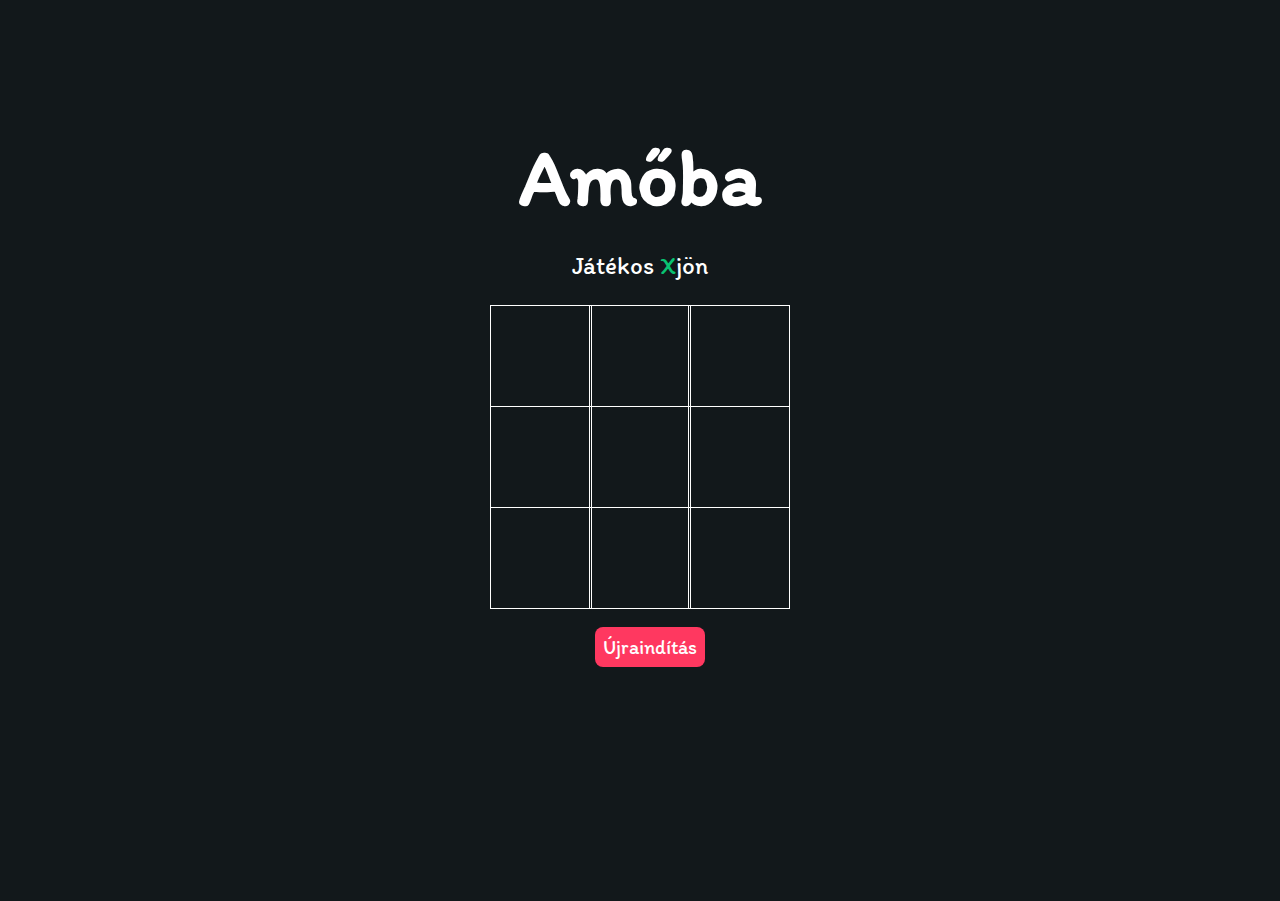
<file: amoba.html>
<html lang="en">
<head>
    <meta charset="UTF-8">
    <meta http-equiv="X-UA-Compatible" content="IE=edge">
    <meta name="viewport" content="width=device-width, initial-scale=1.0">
    <link rel="stylesheet" href="amoba.css">
    <link rel="preconnect" href="https://fonts.gstatic.com">
    <link href="https://fonts.googleapis.com/css2?family=Itim&display=swap" rel="stylesheet">
    <script src="amoba.js"></script>
    <title>Amőba</title>
</head>
<body>
    <main class="hatter">
        <section class="title">
            <h1>Amőba</h1>
        </section>
        <section class="display">
            Játékos <span class="display-player playerX">X</span>jön
        </section>
        <section class="container">
            <div class="tile"></div>
            <div class="tile"></div>
            <div class="tile"></div>
            <div class="tile"></div>
            <div class="tile"></div>
            <div class="tile"></div>
            <div class="tile"></div>
            <div class="tile"></div>
            <div class="tile"></div>
        </section>
        <section class="display announcer hide"></section>
        <section class="controls">
            <button id="reset">Újraindítás</button>
        </section>
    </main>
</body>
</html>
</file>
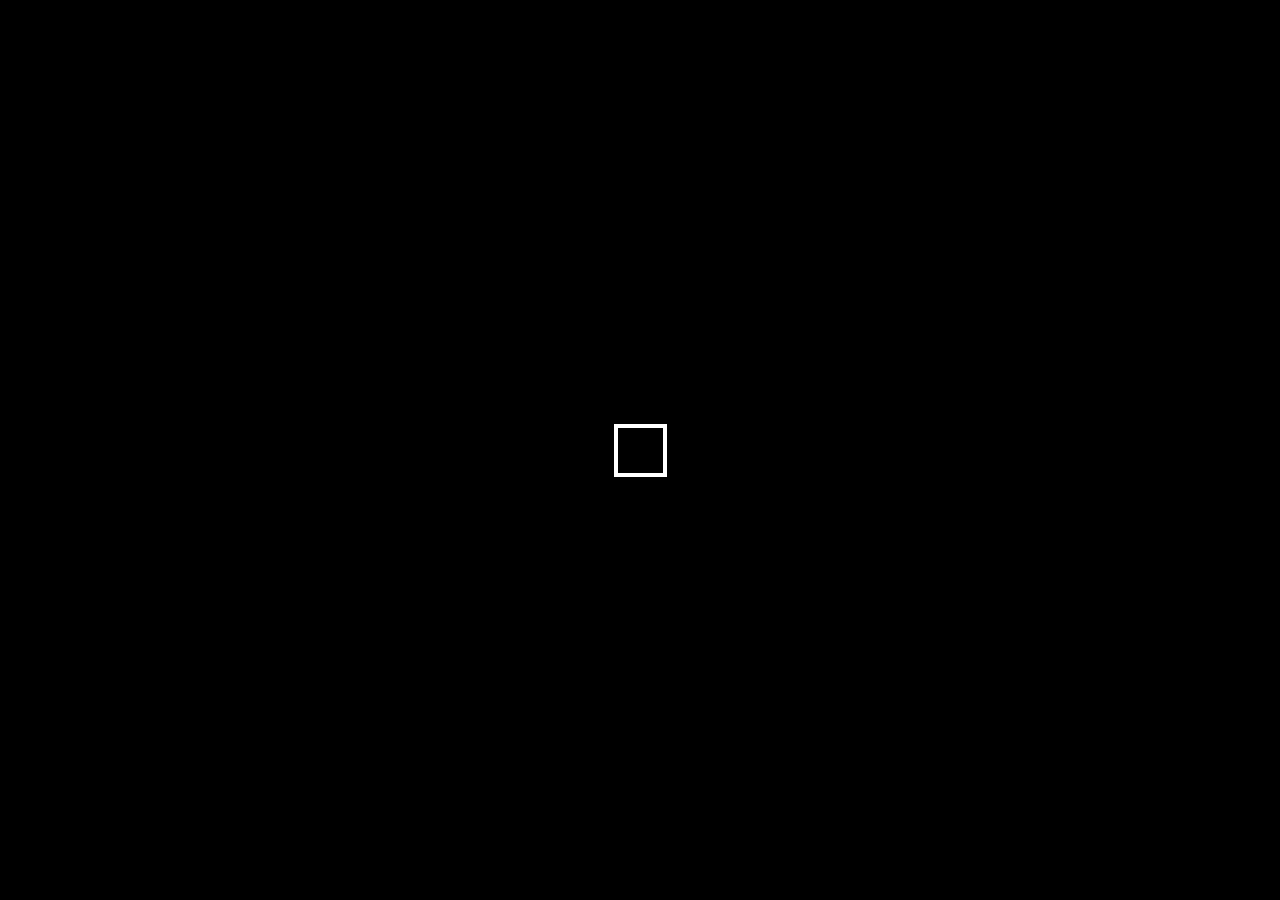
<file: orarend.html>
<!DOCTYPE html PUBLIC "-//W3C//DTD XHTML 1.0 Transitional//EN" "http://www.w3.org/TR/xhtml1/DTD/xhtml1-transitional.dtd">
<html xmlns="http://www.w3.org/1999/xhtml">
	<head>
		<title>Órarend</title>
		<meta http-equiv="CONTENT-LANGUAGE" content="hu"> 
		<meta http-equiv="Content-Type" content="text/html; charset=UTF-8">
		<link rel="stylesheet" href="kinezet.css">
		<link rel="icon" type="image/x-icon" href="sg.png">
		<script src="https://ajax.googleapis.com/ajax/libs/jquery/3.6.0/jquery.min.js"></script>
		<script src="javascript.js"></script>
	</head>
	

	<body class="valtakozo" style="background-repeat: no-repeat;">
		<div class="animacio">
			<span class="forgas"><span class="kitoltes"></span></span>
		</div>
		<table width="0" cellpadding="0" cellspacing="0" "border="0" align="center" bgcolor="#ffffff" style="margin-top: 6%;">
		<tr>
			<td width="0" bgcolor="#7B6945"></td>
			<td width="0" valign="top" bgcolor="#3D5632">
				<div class="fej_csik"></div>			
			</td>
			<td width="0" bgcolor="#7B6945"></td>
		</tr>
		<tr>
			<td width="0" bgcolor="#7B6945"></td>
			<td>


<table width=856 align=center border=2 cellpadding=0 cellspacing=0 style="font-family:Arial;" >
<tr>
<td width=80% colspan=6 align=center style="font-size:16px;font-weight:Bold;">Az órák klikkeléssel kijelölhetők </td>
</tr>
<tr style="font-weight:Bold; font-size:14px; font-family: 'Courier New', Courier, monospace;">
<td width=4% align=center>Óra</td>
<td width=12% align=center>Hétfő</td>
<td width=12% align=center>Kedd</td>
<td width=12% align=center>Szerda</td>
<td width=12% align=center>Csütörtök</td>
<td width=12% align=center>Péntek</td>
</tr>
<font size=-1 style="font-size: 18 ; font-family: Arial, Helvetica, sans-serif;"><tr>
<td width=9% align=center style="font-weight:Bold; font-size:14px">1.<br>07:25-08:10</td>
<td width=12% align=center style="font-size:12px" valign=middle bgcolor=#CCFFCC id="viz" onclick="viz()">&nbsp;vizuális kultúra<br>Paragi Éva<br>G - 113<br></td>
<td width=12% align=center style="font-size:12px" valign=middle bgcolor=#CCFFCC id="matek1" onclick="matek()">&nbsp;matematika<br>Vargáné dr. Nádházi Ágnes<br>G - 111<br></td>
<td width=12% align=center style="font-size:12px" valign=middle bgcolor=#CCFFCC id="nyelvtan" onclick="nyelvtan()">&nbsp;magyar nyelv<br>Horváth Krisztina<br>G - 111<br></td>
<td width=12% align=center style="font-size:12px" valign=middle bgcolor=#CCFFCC id="föci1" onclick="föci()">&nbsp;földrajz<br>László Györgyi<br>G - 006 földrajz előadó<br></td>
<td width=12% align=center style="font-size:12px" valign=middle bgcolor=#CCFFCC id="kémia1"onclick="kemia()">&nbsp;kémia<br>Tóth Károlyné<br>G - kémia előadó<br></td>
</tr>
<tr>
<td width=4% align=center style="font-weight:Bold; font-size:14px">2.<br>08:20-09:05</td>
<td width=12% align=center style="font-size:12px" valign=middle bgcolor=#CCFFCC id="info1" onclick="info()">&nbsp;digitális kultúra<br>Rozgonyi-Borus Ferenc<br>G - Informatika 19<br></td>
<td width=12% align=center style="font-size:12px" valign=middle bgcolor=#CCFFCC id="irodalom1" onclick="irodalom()">&nbsp;irodalom<br>Horváth Krisztina<br>G - 402<br></td>
<td width=12% align=center style="font-size:12px" valign=middle bgcolor=#CCFFCC id="irodalom2" onclick="irodalom()">&nbsp;irodalom<br>Horváth Krisztina<br>G - 111<br></td>
<td width=12% align=center style="font-size:12px" valign=middle bgcolor=#CCFFCC id="tesi1" onclick="tesi()">&nbsp;testnevelés és sport<br>Széll Ágnes<br>nagy tornaterem<br></td>
<td width=12% align=center style="font-size:12px" valign=middle bgcolor=#CCFFCC id="angol1" onclick="angol()">&nbsp;angol nyelv<br>Koczor Sarolt<br>G - 204</td>
</tr>
<tr>
<td width=4% align=center style="font-weight:Bold; font-size:14px">3.<br>09:20-10:05</td>
<td width=12% align=center style="font-size:12px" valign=middle bgcolor=#CCFFCC id="fizika1" onclick="fizika()">&nbsp;fizika<br>Kopasz Katalin (Dr.)<br>G - 307<br></td>
<td width=12% align=center style="font-size:12px" valign=middle bgcolor=#CCFFCC id="angol2"onclick="angol()">&nbsp;angol nyelv <br> Koczor Sarolt <br> G-204</td>
<td width=12% align=center style="font-size:12px" valign=middle bgcolor=#CCFFCC id="matek2"onclick="matek()">&nbsp;matematika<br>Vargáné dr. Nádházi Ágnes<br>G - 211<br></td>
<td width=12% align=center style="font-size:12px" valign=middle bgcolor=#CCFFCC id="német1"onclick="német()">&nbsp;német nyelv <br> Rixer Márta <br> G-103</td>
<td width=12% align=center style="font-size:12px" valign=middle bgcolor=#CCFFCC id="matek3"onclick="matek()">&nbsp;matematika<br>Vargáné dr. Nádházi Ágnes<br>G - 211<br></td>
</tr>
<tr>
<td width=4% align=center style="font-weight:Bold; font-size:14px">4.<br>10:20-11:05</td>
<td width=12% align=center style="font-size:12px" valign=middle bgcolor=#CCFFCC id="kémia2" onclick="kemia()">&nbsp;kémia<br>Tóth Károlyné<br>G - kémia előadó<br></td>
<td width=12% align=center style="font-size:12px" valign=middle bgcolor=#CCFFCC id="biosz1" onclick="biosz()">&nbsp;biológia<br>Szalai Anikó<br>G - 114 biológia előadó<br></td>
<td width=12% align=center style="font-size:12px" valign=middle bgcolor=#CCFFCC id="fizika2"onclick="fizika()">&nbsp;fizika<br>Kopasz Katalin (Dr.)<br>G - 304<br></td>
<td width=12% align=center style="font-size:12px" valign=middle bgcolor=#CCFFCC id="biosz2" onclick="biosz()">&nbsp;biológia<br>Szalai Anikó<br>G - 214<br></td>
<td width=12% align=center style="font-size:12px" valign=middle bgcolor=#CCFFCC id="német2"onclick="német()">&nbsp;német nyelv <br> Rixer Márta <br> G-könyvtár</td>
</tr>
<tr>
<td width=4% align=center style="font-weight:Bold; font-size:14px">5.<br>11:15-12:00</td>
<td width=12% align=center style="font-size:12px" valign=middle bgcolor=#CCFFCC id="info2"onclick="info()">&nbsp;digitális kultúra<br>Németh Tamás (Dr.)<br>G - Informatika 19<br></td>
<td width=12% align=center style="font-size:12px" valign=middle bgcolor=#CCFFCC id="tesi2"onclick="tesi()">&nbsp;testnevelés és sport<br>Széll Ágnes<br>nagy tornaterem<br></td>
<td width=12% align=center style="font-size:12px" valign=middle bgcolor=#CCFFCC id="info3"onclick="info()">&nbsp;digitális kultúra<br>Németh Tamás (Dr.)<br>G - Informatika 19<br></td>
<td width=12% align=center style="font-size:12px" valign=middle bgcolor=#CCFFCC id="matek4"onclick="matek()">&nbsp;matematika<br>Vargáné dr. Nádházi Ágnes<br>G - 004<br></td>
<td width=12% align=center style="font-size:12px" valign=middle bgcolor=#CCFFCC id="info4"onclick="info()">&nbsp;digitális kultúra<br>Rozgonyi-Borus Ferenc<br>G - Informatika 19<br></td>
</tr>
<tr>
<td width=4% align=center style="font-weight:Bold; font-size:14px">6.<br>12:20-13:05</td>
<td width=12% align=center style="font-size:12px" valign=middle bgcolor=#CCFFCC id="irodalom3"onclick="irodalom()">&nbsp;irodalom<br>Horváth Krisztina<br>G - 405<br></td>
<td width=12% align=center style="font-size:12px" valign=middle bgcolor=#CCFFCC id="töri1" onclick="töri()">&nbsp;történelem<br>Mészáros Tibor<br>G - 218<br></td>
<td width=12% align=center style="font-size:12px" valign=middle bgcolor=#CCFFCC id="töri2"onclick="töri()">&nbsp;történelem<br>Mészáros Tibor<br>G - 214<br></td>
<td width=12% align=center style="font-size:12px" valign=middle bgcolor=#CCFFCC id="angol3" onclick="angol()">&nbsp;angol nyelv <br> Koczor Sarolt <br> G-004</td>
<td width=12% align=center style="font-size:12px" valign=middle bgcolor=#CCFFCC id="fizika3"onclick="fizika()">&nbsp;fizika<br>Kopasz Katalin (Dr.)<br>G - 301<br></td>
</tr>
<tr>
<td width=4% align=center style="font-weight:Bold; font-size:14px">7.<br>13:15-14:00</td>
<td width=12% align=center style="font-size:12px" valign=middle bgcolor=#CCFFCC id="német3" onclick="német()">&nbsp;német nyelv <br> Rixer Márta<br> G-101</td>
<td width=12% align=center style="font-size:12px" valign=middle bgcolor=#CCFFCC id="ofő" onclick="ofo()">&nbsp;osztályfőnöki<br>Mészáros Tibor<br>G - 214<br></td>
<td width=12% align=center style="font-size:12px" valign=middle bgcolor=#CCFFCC id="ének" onclick="ének()">&nbsp;ének-zene<br>Fehér Márta<br>G - 113<br></td>
<td width=12% bgcolor=#CCFFCC>&nbsp;</td>
<td width=12% bgcolor=#CCFFCC>&nbsp;</td>
</tr>

</table>
	
		</table>
		<br>
		<div class="row">
		<a href="index.html">
		<button type="button" id="gomb3" title="Kezdőlap">Kezdőlap</button>
		</a>
		<button type="button" onclick="vissza()" id="gomb3">Kijelölések visszavonása</button>
		<a href="projekt.html">
		<button type="button" id="gomb3">Projektjeim</button>	
	    </a>
	</div>
	    
<script>$("document").ready(function(){
$("#body").hide();
$(".animacio").delay(2000).fadeOut("slow");
$("#body").delay(3150).fadeIn("slow"); 
});
</script>
</body>
</html>
</file>
<file: amoba.css>
* {
    padding: 0;
    margin: 0;
    font-family: 'Itim', cursive;
}

.hatter {
    background-color: #12181B;
    height: 100vh;
    padding-top: 1px;
}

.title {
    color: white;
    text-align: center;
    font-size: 40px;
    margin-top: 10%;
}

.display {
    color: white;
    font-size: 25px;
    text-align: center;
    margin-top: 1em;
    margin-bottom: 1em;
}

.hide {
    display: none;
}

.container {
    margin: 0 auto;
    display: grid;
    grid-template-columns: 33% 33% 33%;
    grid-template-rows: 33% 33% 33%;
    max-width: 300px;

}

.tile {
    border: 1px solid white;
    min-width: 100px;
    min-height: 100px;
    display: flex;
    justify-content: center;
    align-items: center;
    font-size: 50px;
    cursor: pointer;
}

.playerX {
    color: #09C372;
}

.playerO {
    color: #498AFB;
}

.controls {
    display: flex;
    flex-direction: row;
    justify-content: center;
    align-items: center;
    margin-top: 1em;
}

.controls button {
    color: white;
    padding: 8px;
    border-radius: 8px;
    border: none;
    font-size: 20px;
    margin-left: 1em;
    cursor: pointer;
}

.restart {
    background-color: #498AFB;
}

#reset {
    background-color: #FF3860;
}
</file>
<file: kinezet.css>
a:link{
    color: black;
    text-decoration: none;
}
a:visited{
    text-decoration: none;
    color: black;
}
#gomb{
    height: 45px;
    width: 80px;
    border-radius: 80px;
    cursor: pointer;
}
#gomb3{
    height: 45px;
    width: 105px;
    border-radius: 80px;
    cursor: pointer;
}
#gomb:hover,#gomb3:hover{
    background-color: rgb(124, 168, 206);
}
#tablazat table {
    border: 35px solid white;
    background-color: white;
    margin: auto;
    margin-top: 15%;
    
}
#tablazat td{
    background-color: white;  
}
#tablazat tr{
    background-color: white;
}
#szoveg{
    color: black;
    text-align: center;
    position: relative;
    font-family: sans-serif;
    
}
#szoveg::before{
  content : "";
  position: absolute;
  left: 2%;
  bottom  : 0;
  height  : 1px;
  width   : 100%;  
  border-bottom:1px solid black;
}
#flexes{
    display: flex;
    justify-content: space-between;
}
.back-video{
    position: absolute;
    right: 0;
    bottom: 0;
    z-index: -1;
}
@media (min-aspect-ratio: 16/9){
    .back-video{
        width: 100%;
        height: auto;
    }
}
@media (max-aspect-ratio: 16/9){
    .back-video{
        width: auto;
        height: 100%;
    }
}
#lejjebb{
    margin-top: 6%;
}
.row{
    display: flex;
    justify-content: space-evenly;
}
.animacio{
    width: 100%;
    height: 100%;
    top: 0;
    left: 0;
    position: absolute;
   justify-content: center;
   align-items: center;
   display: flex;
   background-color: black;
}
.forgas{
    height: 45px;
    vertical-align: top;
    width: 45px;
    display: inline-block; 
    top: 50%;
    border: 4px solid white;
    animation: forgas 2s  infinite ease;
}
.kitoltes{
    animation: kitoltes 2s infinite ease-in;
    background-color: white;
    width: 100%;
    display: inline-block;
    vertical-align: top;
}
.valtakozo{
    animation: valtakozo infinite 25s ease-in-out;
    background-size: cover;
}
@keyframes forgas{
    0%{transform: rotate(0deg);}
    25%{transform: rotate(180deg);}
    50%{transform: rotate(180deg);}
    75%{transform: rotate(360deg);}
    100%{transform: rotate(360deg);}
}

@keyframes kitoltes {
    0%{height: 0%;}
    25%{height: 0%;}
    50%{height: 100%;}
    75%{height: 100%;}
    100%{height: 0%;}
    
}
@keyframes valtakozo {
    0%{background-image: url('wallpaper-1920x1080-1.jpg');}
    25%{background-image: url('wallpaper-1920x1080-1.jpg');}
    50%{background-image: url('hatter.jpg');}
    75%{background-image: url('hatter.jpg');}
    100%{background-image: url('wp6940885.jpg');}
}
#projektbody{ 
    background-image: url('Colorful-Geometric-Simple-Background-Image.jpg');
    background-repeat: no-repeat;
    background-size: cover;
}
</file>
